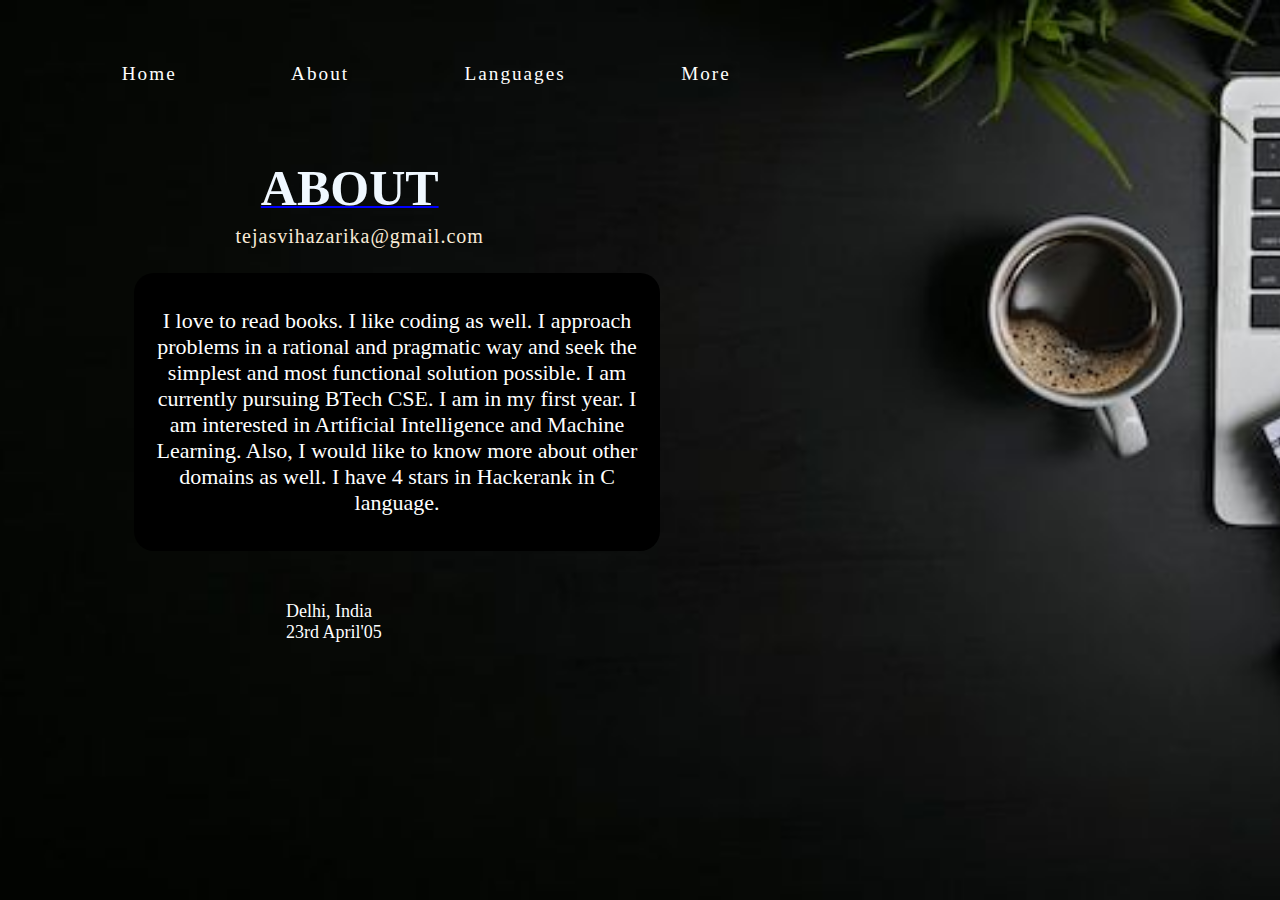
<file: about.html>
<html lang="en">
<head>
    <meta charset="UTF-8">
    <meta name="viewport" content="width=device-width, initial-scale=1.0">
    <title>About</title>
    <link rel="stylesheet" href="styleab.css">
</head>
<body>
    <header>
        <a href="index.html">Home</a>
        <a id="a2" href="about.html">About</a>
        <a id="a3" href="language.html">Languages</a>
        <a id="a4" href="eduex.html">More</a> 
    </header>
    <div id="hhh">
        <h1>ABOUT</h1>
    </div>
    <div id="j1">
        <p style="color: antiquewhite;">tejasvihazarika@gmail.com</p>
    </div>
    <div id="box11">
        <p>
            I love to read books. I like coding as well. I approach problems in a rational and pragmatic way and seek the simplest and most functional solution possible. I am currently pursuing BTech CSE. I am in my first year. I am interested in Artificial Intelligence and Machine Learning. Also, I would like to know more about other domains as well. I have 4 stars in Hackerank in C language.
        </p>
    </div>
    <div id="box12">
        <p> Delhi, India 23rd April'05</p>
    </div>
</body>
</html>
</file>
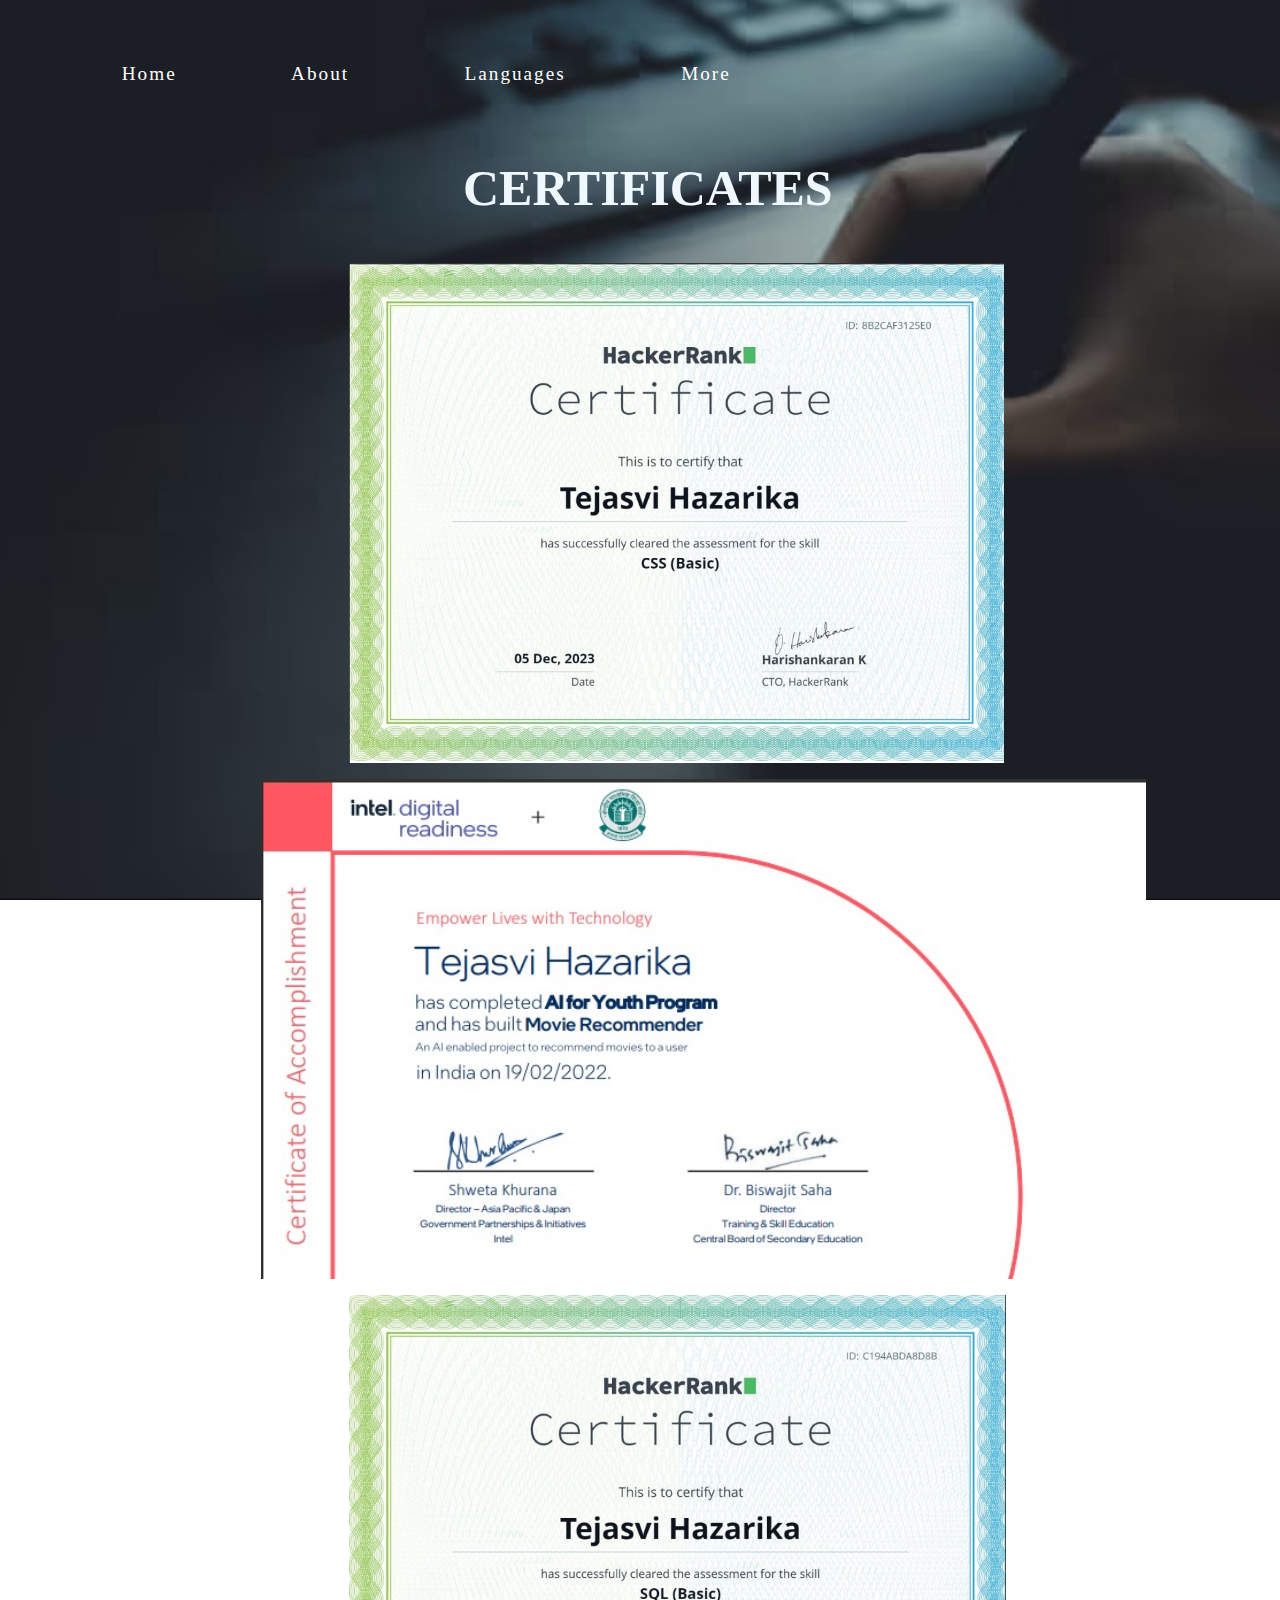
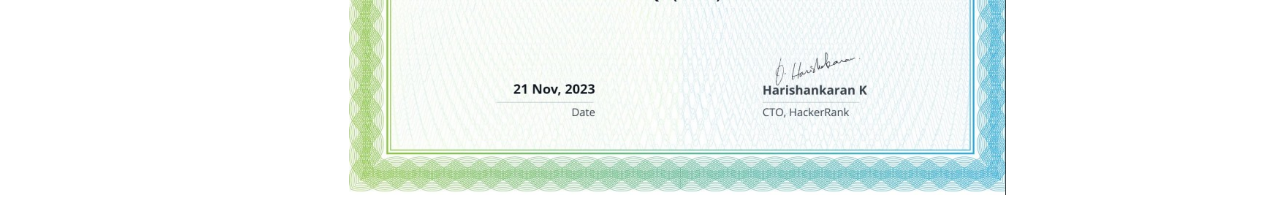
<file: certificates.html>
<html lang="en">
<head>
    <meta charset="UTF-8">
    <meta name="viewport" content="width=device-width, initial-scale=1.0">
    <title>Certificates</title>
    <link rel="stylesheet" href="stylecer.css">
</head>
<body>
    <header>
        <a href="index.html">Home</a>
        <a id="a2" href="about.html">About</a>
        <a id="a3" href="language.html">Languages</a>
        <a id="a4" href="eduex.html">More</a> 
    </header>
    <div id="hhh">
        <h1>CERTIFICATES</h1>
    </div>
    <img src="c1.jpg">
    <p></p>
    <img id="img1" src="c2.jpg">
    <p></p>
    <img src="c3.jpg">
</body>
</html>
</file>
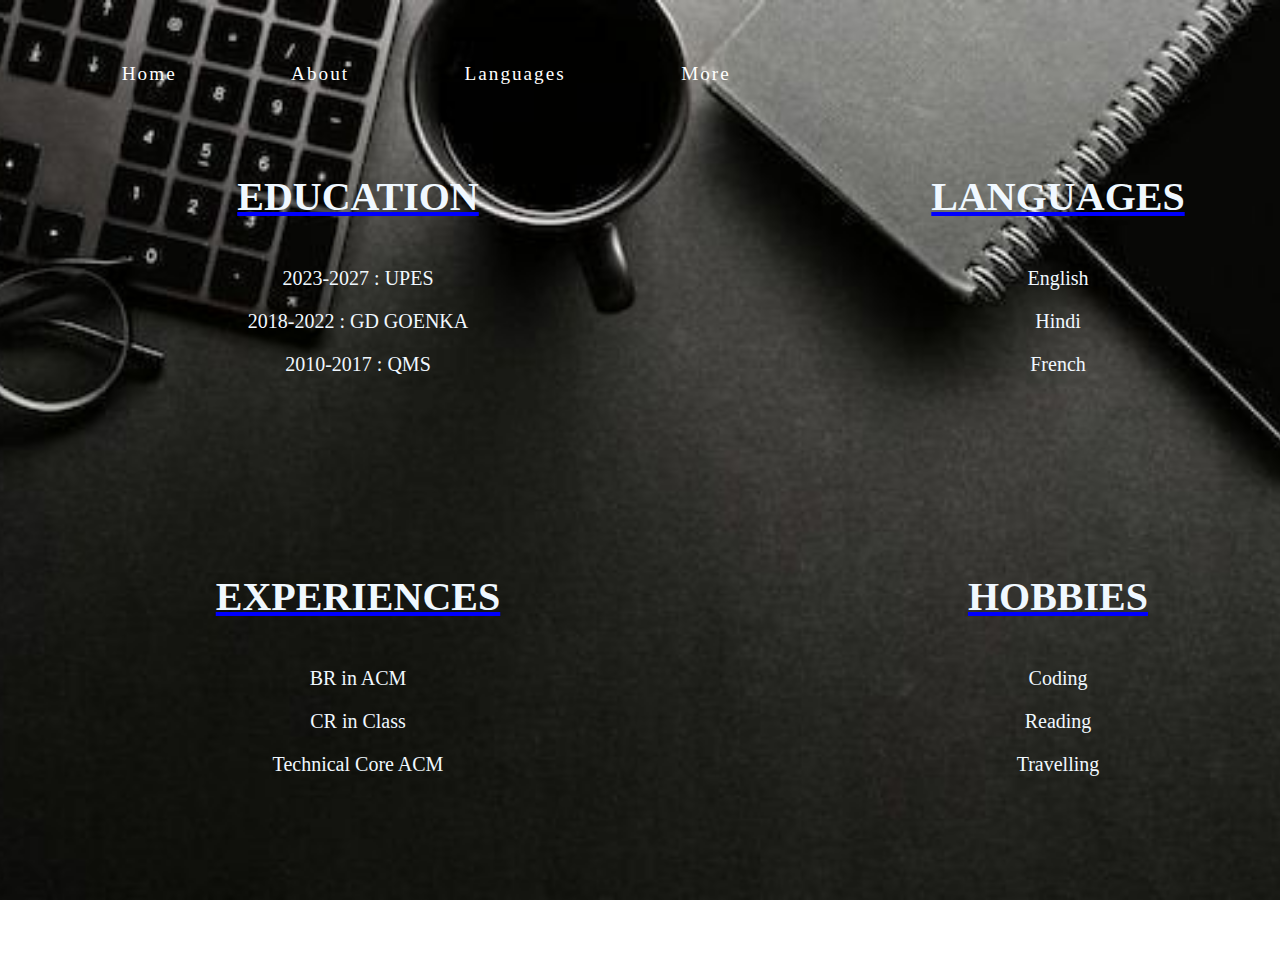
<file: eduex.html>
<html lang="en">
<head>
    <meta charset="UTF-8">
    <meta name="viewport" content="width=device-width, initial-scale=1.0">
    <title>Education Experience</title>
    <link rel="stylesheet" href="styleeduex.css">
</head>
<body>
    <header>
        <a href="index.html">Home</a>
        <a id="a2" href="about.html">About</a>
        <a id="a3" href="language.html">Languages</a>
        <a id="a4" href="eduex.html">More</a>
    </header>
    <div id="container">
        <div id="box11">
            <h1>EDUCATION</h1>
            <div id="kl1">
                    <p>2023-2027 : UPES</p>
                    <p>2018-2022 : GD GOENKA</p>
                    <p>2010-2017 : QMS</p>               
            </div>
            <h1>EXPERIENCES</h1>
            <div id="kl2">
                    <p>BR in ACM</p>
                    <p>CR in Class</p>
                    <p>Technical Core ACM</p>
            </div>
        </div>
        <div id="box12">
            <h1>LANGUAGES</h1>
            <div id="kl1">
                    <p>English</p>
                    <p>Hindi</p>
                    <p>French</p>               
            </div>
            <h1>HOBBIES</h1>
            <div id="kl2">
                    <p>Coding</p>
                    <p>Reading</p>
                    <p>Travelling</p>
            </div>
        </div>
    </div>
</body>
</html>
</file>
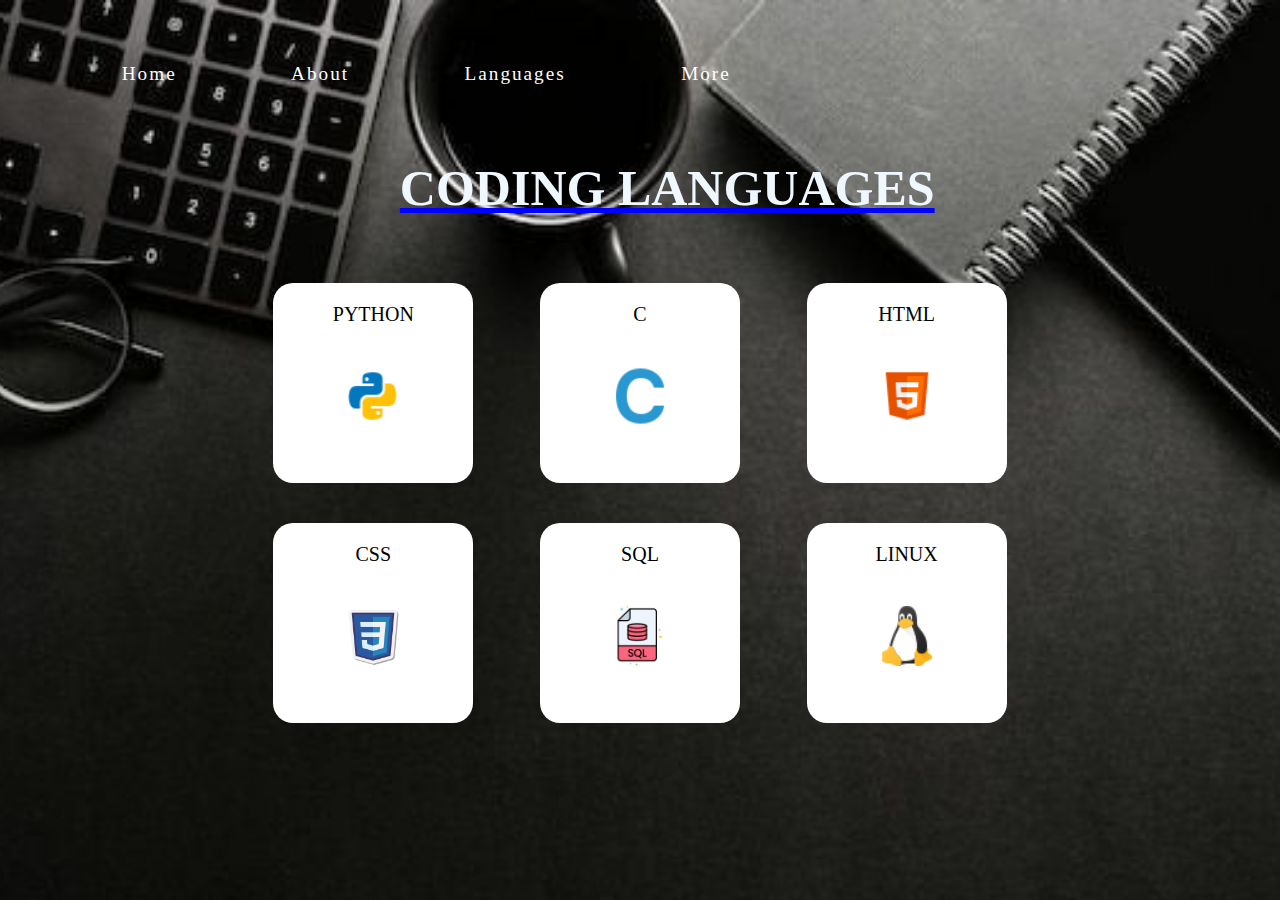
<file: language.html>
<html lang="en">
<head>
    <meta charset="UTF-8">
    <meta name="viewport" content="width=device-width, initial-scale=1.0">
    <title>Coding Languages</title>
    <link rel="stylesheet" href="stylelang.css">
</head>
<body>
    <header>
        <div class="box2">
            <a id="a1" href="index.html">Home</a>
            <a id="a2" href="about.html">About</a>
            <a id="a3" href="language.html">Languages</a>
            <a id="a4" href="eduex.html">More</a>
        </div>
    </header>
    <div id="hhh">
        <h1>CODING LANGUAGES</h1>
    </div>
    <div class="box-container">
            <div id="box111">
                <p>PYTHON</p>
                <img  height="60px" src="icons8-python-48.png">
            </div>
        <div id="box112">
            <p> C </p>
            <img height="60px" src="icons8-c-50.png">
        </div>
        <div id="box113">
            <p> HTML </p>
            <img height="60px" src="icons8-html-48.png">
        </div>
        <div id="box114">
            <p> CSS </p>
            <img height="60px" src="icons8-css-100.png">
        </div>
        <div id="box115">
            <p> SQL</p>
            <img height="60px" src="icons8-sql-64.png">
        </div>
        <div id="box116">
            <p> LINUX</p>
            <img height="60px" src="icons8-linux-48.png">
        </div>
      </div>
</body>
</html>
</file>
<file: styleab.css>
body{
    background-image: url("b2.jpeg");
    background-repeat: no-repeat;
    background-attachment: fixed;
    background-position: center;
    background-size: cover;
}
a{
    text-decoration: none;
    margin-right: 10%;
}
a:visited{
    color: white;
}
a:hover{
    color: gray;
}
a:link{
    color: white;
}
header{
    font-family: Montserrat;
  /* width: 1000px;
  
  border: 5px solid;
  border-color: aliceblue;
  padding: 2%; */
  height: 20px;
  margin-top: 2%;
  margin: 5%;
  margin-left: 9%;
  font-size: 1.2em;
  letter-spacing: 2px;
}
h1{
    margin-top: 5%;
    margin-left: 19%;
    color: aliceblue;
    font-family: Montserrat ;
    font-size: 50px;
    padding: 1%;  
    text-decoration:underline 2px blue;
}
#j1{
    font-family: Montserrat;
    font-size: 20px;
    letter-spacing: 1px;
    margin-left: 18%;
    margin-top: -3%;
}
#box11{
    font-family: Montserrat;
    color: white;
    font-size: 22px;
    width: 500px;
    margin-left: 10%;
    margin-top: 2%;
    background-color:black; /* Set your desired background color */
    /* box-shadow: 2.5px 2.5px 5px white; */
    padding: 1%;
    text-align: center;
    border-radius: 20px;
    transition: transform 0.3s ease-in-out;
    animation: Myslide;
    animation-duration: 5s;
    animation-timing-function: ease;
}
#box11:hover {
    transform: scale(1.1);
    background-color: white;
    color: black;
  }
#box12{
    font-family: Montserrat;
    color: white;
    width: 100px;
    height: 60px;
    font-size: 18px;
    margin-left: 22%;
    margin-top: 4%;
}
@keyframes Myslide {
    from{margin-left: 0%;}
    to{margin-right: 100%;}
}
</file>
<file: stylecer.css>
body{
    background-image: url("res.jpg");
    background-repeat: no-repeat;
    background-attachment: fixed;
    background-position: center;
    background-size: cover;
}
a{
    text-decoration: none;
    margin-right: 10%;
}
a:visited{
    color: white;
}
a:hover{
    color: gray;
}
a:link{
    color: white;
}
header{
    font-family: Montserrat;
  /* width: 1000px;
  
  border: 5px solid;
  border-color: aliceblue;
  padding: 2%; */
  height: 20px;
  margin-top: 3%;
  margin: 5%;
  margin-left: 9%;
  font-size: 1.2em;
  letter-spacing: 2px;
}
h1{
    margin-left: 35%;
    color: aliceblue;
    font-family: Montserrat ;
    font-size: 50px;
    padding: 1%;  
}
#img1{
    margin-left: 20%;
    height: 500px;
}
img{
    margin-left: 27%;
    height: 500px;
}
</file>
<file: styleeduex.css>
body{
    background-image: url("backkk1.jpeg");
    background-repeat: no-repeat;
    background-attachment: fixed;
    background-position: center;
    background-size: cover;
}
a{
    text-decoration: none;
    margin-right: 10%;
}
a:visited{
    color: white;
}
a:hover{
    color: gray;
}
a:link{
    color: white;
}
header{
    font-family: Montserrat;
  /* width: 1000px;
  
  border: 5px solid;
  border-color: aliceblue;
  padding: 2%; */
  height: 20px;
  margin-top: 3%;
  margin: 5%;
  margin-left: 9%;
  font-size: 1.2em;
  letter-spacing: 2px;
}
h1{
    color: aliceblue;
    font-family: Montserrat ;
    font-size: 40px;
    text-decoration: underline blue;
}
#kl1{
    font-size: 20px;
    color: aliceblue;
}
#kl2{
    font-size: 20px;
    color: aliceblue;
}


#container{
    display: flex;
    width: 1400px;
    height: 800px;
    margin: 20px auto;
    text-align: center;
    flex-direction: row;
}
#container div{
    flex:1;
}
#box11{
    display: flex;
    flex-direction: column;
}

#box12{
    display: flex;
    flex-direction: column;
}
#kl3{
    font-size: 30px;
    color: aliceblue;
}
</file>
<file: stylelang.css>
body{
    background-image: url("backkk1.jpeg");
    background-repeat: no-repeat;
    background-attachment: fixed;
    background-position: center;
    background-size: cover;
}
a{
    text-decoration: none;
    margin-right: 10%;
}
a:visited{
    color: white;
}
a:hover{
    color: gray;
}
a:link{
    color: white;
}
header{
    font-family: Montserrat;
  /* width: 1000px;
  
  border: 5px solid;
  border-color: aliceblue;
  padding: 2%; */
  height: 20px;
  margin-top: 3%;
  margin: 5%;
  margin-left: 9%;
  font-size: 1.2em;
  letter-spacing: 2px;
}
h1{
    margin-left: 30%;
    color: aliceblue;
    font-family: Montserrat ;
    font-size: 50px;
    padding: 1%;  
    text-decoration: underline blue;
}
.box-container {
    display: flex;
    flex-wrap: wrap;
    justify-content: space-around;
    max-width: 800px; /* Adjust the maximum width as needed */
    margin: 20px auto; /* Center the container */
  }
  #box111:hover {
    transform: scale(1.2);
    background-color: grey;
  }
  #box112:hover {
    transform: scale(1.2);
    background-color: grey;
  }
  #box113:hover {
    transform: scale(1.2);
    background-color: grey;
  }
  #box114:hover {
    transform: scale(1.2);
    background-color: grey;
  }
  #box115:hover {
    transform: scale(1.2);
    background-color: grey;
  }
  #box116:hover {
    transform: scale(1.2);
    background-color: grey;
  }
  /* Individual box styling */
  #box111 {
    width: 200px;
    height: 200px;
    background-color: white;
    margin: 20px; /* Adjust the margin between boxes as needed */
    box-sizing: border-box;
    border-radius: 20px; /* Include padding and border in the box size */
    transition: transform 0.3s ease-in-out;
    
  }

  #box112 {
    width: 200px;
    height: 200px;
    background-color: white;
    margin: 20px; /* Adjust the margin between boxes as needed */
    box-sizing: border-box;
    border-radius: 20px; /* Include padding and border in the box size */
    transition: transform 0.3s ease-in-out;
  }
  #box113{
    width: 200px;
    height: 200px;
    background-color: white;
    margin: 20px; /* Adjust the margin between boxes as needed */
    box-sizing: border-box;
    border-radius: 20px; /* Include padding and border in the box size */
    transition: transform 0.3s ease-in-out;
  }
  #box114 {
    width: 200px;
    height: 200px;
    background-color: white;
    margin: 20px; /* Adjust the margin between boxes as needed */
    box-sizing: border-box;
    border-radius: 20px; /* Include padding and border in the box size */
    transition: transform 0.3s ease-in-out;
  }
  #box115 {
    width: 200px;
    height: 200px;
    background-color: white;
    margin: 20px; /* Adjust the margin between boxes as needed */
    box-sizing: border-box;
    border-radius: 20px; /* Include padding and border in the box size */
    transition: transform 0.3s ease-in-out;
  }
  #box116 {
    width: 200px;
    height: 200px;
    background-color: white;
    margin: 20px; /* Adjust the margin between boxes as needed */
    box-sizing: border-box;
    border-radius: 20px; /* Include padding and border in the box size */
    transition: transform 0.3s ease-in-out;
  }
  p{
    text-align: center;
    font-size: 20px;
  }
  img{
    margin-left: 35%;
    margin-top: 10%;
}
</file>
